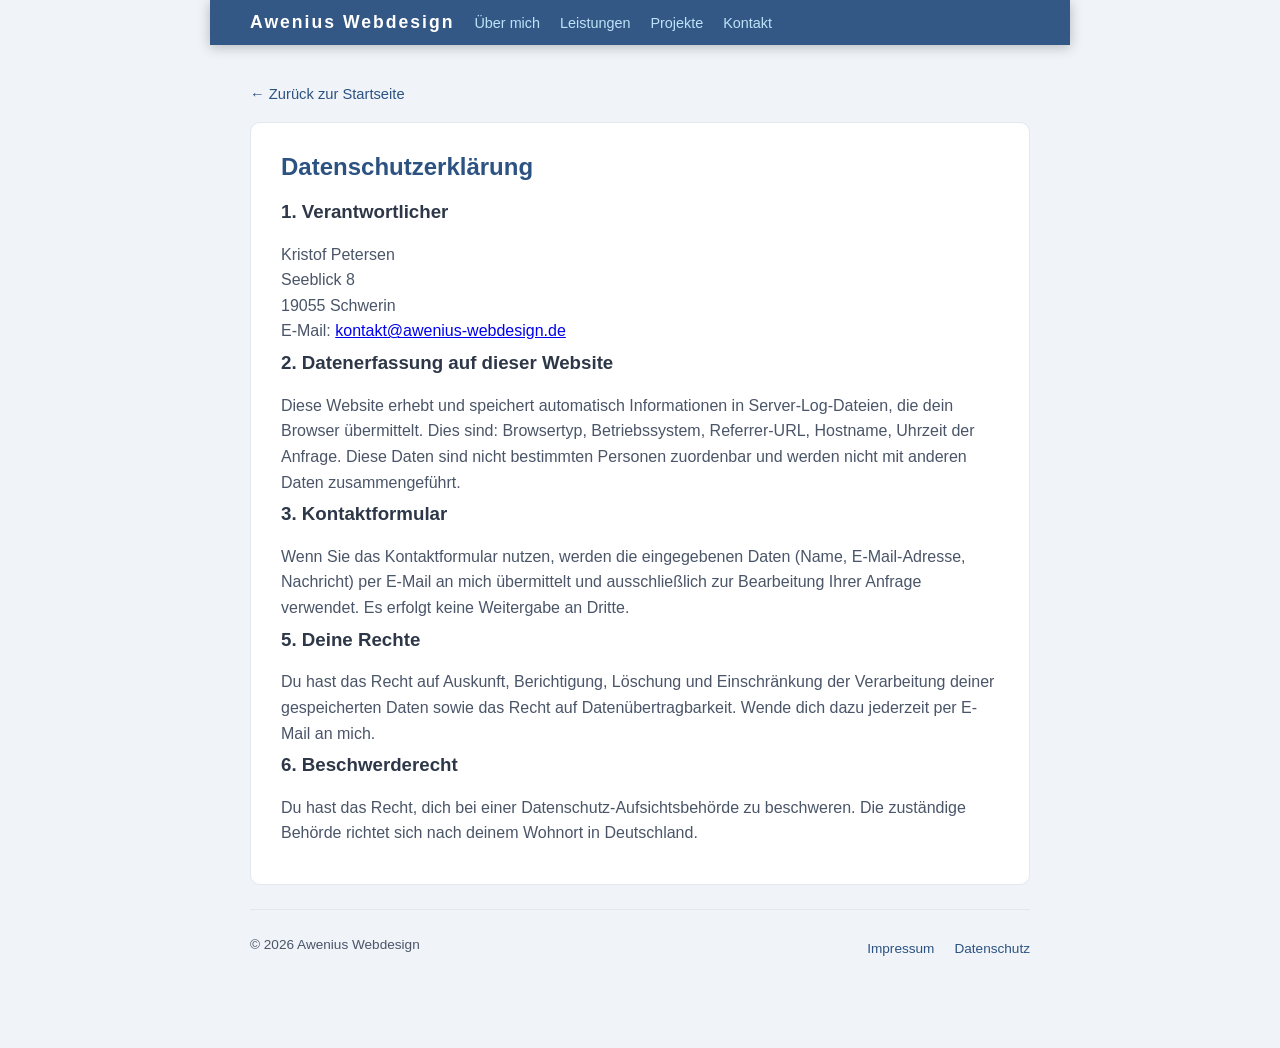
<file: datenschutz.html>
<!DOCTYPE html>
<html lang="de">
<head>
    <meta charset="UTF-8">
    <meta name="viewport" content="width=device-width, initial-scale=1.0">
    <title>Datenschutz – Kristof Petersen Webdesign</title>
    <link rel="stylesheet" href="style.css">
</head>
<body>

    <!-- ===== STICKY NAV ===== -->
    <nav class="sticky-nav">
        <div class="nav-inhalt">
            <a href="index.html" class="nav-name" style="text-decoration: none;">Awenius Webdesign</a>
            <div class="nav-links">
                <a href="ueber-mich.html">Über mich</a>
                <a href="ueber-mich.html#leistungen">Leistungen</a>
                <a href="ueber-mich.html#projekte">Projekte</a>
                <a href="index.html#kontakt">Kontakt</a>
            </div>
        </div>
    </nav>

    <!-- ===== INHALT ===== -->
    <div class="unterseite-inhalt">
        <a href="index.html" class="zurueck-link">← Zurück zur Startseite</a>

        <section>
            <h2>Datenschutzerklärung</h2>

            <h3>1. Verantwortlicher</h3>
            <p>
                Kristof Petersen<br>
                Seeblick 8<br>
                19055 Schwerin<br>
                E-Mail: <a href="mailto:kontakt@awenius-webdesign.de">kontakt@awenius-webdesign.de</a>
            </p>

            <h3>2. Datenerfassung auf dieser Website</h3>
            <p>Diese Website erhebt und speichert automatisch Informationen in Server-Log-Dateien, die dein Browser übermittelt. Dies sind: Browsertyp, Betriebssystem, Referrer-URL, Hostname, Uhrzeit der Anfrage. Diese Daten sind nicht bestimmten Personen zuordenbar und werden nicht mit anderen Daten zusammengeführt.</p>

            <h3>3. Kontaktformular</h3>
            <p>Wenn Sie das Kontaktformular nutzen, werden die eingegebenen Daten (Name, E-Mail-Adresse, Nachricht) per E-Mail an mich übermittelt und ausschließlich zur Bearbeitung Ihrer Anfrage verwendet. Es erfolgt keine Weitergabe an Dritte.</p>

            <h3>5. Deine Rechte</h3>
            <p>Du hast das Recht auf Auskunft, Berichtigung, Löschung und Einschränkung der Verarbeitung deiner gespeicherten Daten sowie das Recht auf Datenübertragbarkeit. Wende dich dazu jederzeit per E-Mail an mich.</p>

            <h3>6. Beschwerderecht</h3>
            <p>Du hast das Recht, dich bei einer Datenschutz-Aufsichtsbehörde zu beschweren. Die zuständige Behörde richtet sich nach deinem Wohnort in Deutschland.</p>
        </section>
    </div>

    <!-- ===== FOOTER ===== -->
    <footer class="seiten-footer">
        <p>&copy; 2026 Awenius Webdesign</p>
        <div class="footer-links">
            <a href="impressum.html">Impressum</a>
            <a href="datenschutz.html">Datenschutz</a>
        </div>
    </footer>

    <script>
    </script>

</body>
</html>
</file>
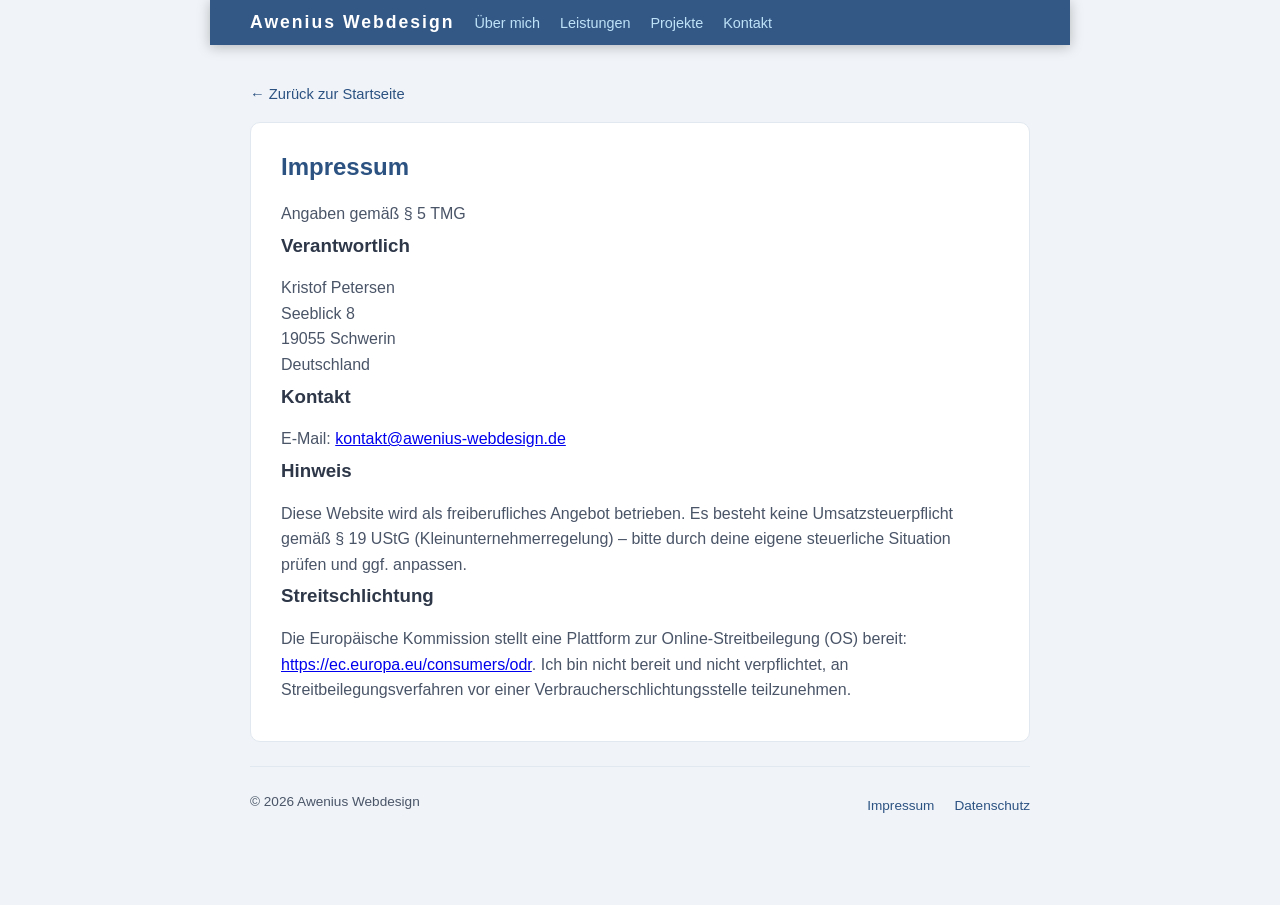
<file: impressum.html>
<!DOCTYPE html>
<html lang="de">
<head>
    <meta charset="UTF-8">
    <meta name="viewport" content="width=device-width, initial-scale=1.0">
    <title>Impressum – Kristof Petersen Webdesign</title>
    <link rel="stylesheet" href="style.css">
</head>
<body>

    <!-- ===== STICKY NAV ===== -->
    <nav class="sticky-nav">
        <div class="nav-inhalt">
            <a href="index.html" class="nav-name" style="text-decoration: none;">Awenius Webdesign</a>
            <div class="nav-links">
                <a href="ueber-mich.html">Über mich</a>
                <a href="ueber-mich.html#leistungen">Leistungen</a>
                <a href="ueber-mich.html#projekte">Projekte</a>
                <a href="index.html#kontakt">Kontakt</a>
            </div>
        </div>
    </nav>

    <!-- ===== INHALT ===== -->
    <div class="unterseite-inhalt">
        <a href="index.html" class="zurueck-link">← Zurück zur Startseite</a>

        <section>
            <h2>Impressum</h2>
            <p>Angaben gemäß § 5 TMG</p>

            <h3>Verantwortlich</h3>
            <p>
                Kristof Petersen<br>
                Seeblick 8<br>
                19055 Schwerin<br>
                Deutschland
            </p>

            <h3>Kontakt</h3>
            <p>
                E-Mail: <a href="mailto:kontakt@awenius-webdesign.de">kontakt@awenius-webdesign.de</a>
            </p>

            <h3>Hinweis</h3>
            <p>Diese Website wird als freiberufliches Angebot betrieben. Es besteht keine Umsatzsteuerpflicht gemäß § 19 UStG (Kleinunternehmerregelung) – bitte durch deine eigene steuerliche Situation prüfen und ggf. anpassen.</p>

            <h3>Streitschlichtung</h3>
            <p>Die Europäische Kommission stellt eine Plattform zur Online-Streitbeilegung (OS) bereit: <a href="https://ec.europa.eu/consumers/odr" target="_blank">https://ec.europa.eu/consumers/odr</a>. Ich bin nicht bereit und nicht verpflichtet, an Streitbeilegungsverfahren vor einer Verbraucherschlichtungsstelle teilzunehmen.</p>
        </section>
    </div>

    <!-- ===== FOOTER ===== -->
    <footer class="seiten-footer">
        <p>&copy; 2026 Awenius Webdesign</p>
        <div class="footer-links">
            <a href="impressum.html">Impressum</a>
            <a href="datenschutz.html">Datenschutz</a>
        </div>
    </footer>

    <script>
    </script>

</body>
</html>
</file>
<file: style.css>
/* ===== CSS VARIABLEN ===== */
:root {
    --bg:           #f0f4f8;
    --karte-bg:     #ffffff;
    --text:         #4a5568;
    --text-stark:   #2d3748;
    --rahmen:       #e2e8f0;
    --blau:         #2c5282;
    --blau-hell:    #bee3f8;
    --tabelle-kopf: #ebf4ff;
    --tabelle-alt:  #f7fafc;
}

/* ===== RESET & BASIS ===== */
*, *::before, *::after {
    box-sizing: border-box;
}


body {
    background-color: var(--bg);
    font-family: Arial, sans-serif;
    max-width: 860px;
    margin: 0 auto;
    padding: 0 40px 60px 40px;
    color: var(--text);
    overflow-x: hidden;
}

h1 { color: white; margin: 0 0 8px 0; }
h2 { color: var(--blau); margin-top: 0; }
h3 { color: var(--text-stark); margin-top: 0; }

p {
    color: var(--text);
    line-height: 1.6;
    margin: 0 0 8px 0;
}

.hinweis {
    font-size: 0.88rem;
    color: #718096;
    font-style: italic;
    margin-bottom: 16px;
}

/* ===== STICKY NAVIGATION ===== */
.sticky-nav {
    position: sticky;
    top: 0;
    z-index: 100;
    background: rgba(44, 82, 130, 0.96);
    backdrop-filter: blur(8px);
    margin: 0 -40px 28px -40px;
    padding: 0;
    box-shadow: 0 2px 12px rgba(0, 0, 0, 0.25);
}

.nav-inhalt {
    max-width: 860px;
    margin: 0 auto;
    padding: 12px 40px;
    display: flex;
    align-items: center;
    gap: 20px;
}

.nav-name {
    color: white;
    font-weight: bold;
    font-size: 1.1rem;
    letter-spacing: 2px;
    flex-shrink: 0;
}

.nav-links {
    display: flex;
    gap: 20px;
    flex: 1;
}

.nav-links a {
    color: #bee3f8;
    text-decoration: none;
    font-size: 0.9rem;
    transition: color 0.2s;
}

.nav-links a:hover {
    color: white;
}


/* ===== NAV IM HERO ===== */
.hero-nav {
    position: fixed;
    top: 0;
    left: 0;
    right: 0;
    z-index: 100;
    background: rgba(0, 0, 0, 0.25);
    backdrop-filter: blur(4px);
}

.hero-nav .nav-name {
    color: white;
}

.hero-nav .nav-links a {
    color: rgba(255, 255, 255, 0.85);
}

.hero-nav .nav-links a:hover {
    color: white;
}


/* ===== HERO VOLLBILD (index.html) ===== */
.hero-vollbild {
    position: relative;
    width: 100vw;
    left: 50%;
    transform: translateX(-50%);
    min-height: 100vh;
    background-image: url('DSC02628.jpg');
    background-size: cover;
    background-position: center;
    display: flex;
    align-items: center;
    justify-content: center;
    margin-bottom: 32px;
    color: white;
}

.hero-vollbild::before {
    content: '';
    position: absolute;
    inset: 0;
    background: rgba(0, 0, 0, 0.48);
}

.hero-inhalt {
    position: relative;
    z-index: 1;
    text-align: center;
    padding: 40px 24px;
}

.hero-marke {
    font-size: 0.95rem;
    letter-spacing: 5px;
    text-transform: uppercase;
    color: rgba(255, 255, 255, 0.7);
    margin: 0 0 20px;
    font-weight: 700;
}

.hero-vollbild h1 {
    font-size: 3rem;
    font-weight: 700;
    line-height: 1.2;
    margin: 0 0 36px;
    color: white;
}

.hero-cta {
    display: inline-block;
    background: white;
    color: #2c5282;
    font-weight: bold;
    font-size: 1rem;
    padding: 15px 36px;
    border-radius: 8px;
    text-decoration: none;
    transition: transform 0.2s, box-shadow 0.2s;
    box-shadow: 0 4px 18px rgba(0, 0, 0, 0.3);
}

.hero-cta:hover {
    transform: translateY(-3px);
    box-shadow: 0 10px 28px rgba(0, 0, 0, 0.35);
}

/* ===== ÜBER-MICH SEITEN-HEADER ===== */
.unterseite-header {
    background: linear-gradient(135deg, #2c5282 0%, #553c9a 55%, #2b6cb0 100%);
    color: white;
    padding: 52px 40px;
    border-radius: 12px;
    margin-bottom: 24px;
    box-shadow: 0 6px 24px rgba(44, 82, 130, 0.45);
}

.unterseite-titel {
    color: white;
    font-size: 2.2rem;
    margin: 0 0 8px;
}

.unterseite-untertitel {
    color: #bee3f8;
    font-size: 1.1rem;
    margin: 0;
}

/* ===== PROFIL-LAYOUT (Über-mich-Seite) ===== */
.profil-layout {
    display: flex;
    align-items: flex-start;
    gap: 36px;
}

.profil-foto {
    width: 180px;
    height: 180px;
    border-radius: 50%;
    object-fit: cover;
    object-position: center top;
    border: 4px solid var(--rahmen);
    box-shadow: 0 4px 16px rgba(0, 0, 0, 0.12);
    flex-shrink: 0;
}

.profil-text h2 {
    margin-top: 0;
}

/* ===== SECTIONS ===== */
section {
    background-color: var(--karte-bg);
    padding: 30px;
    border-radius: 10px;
    margin-bottom: 24px;
    border: 1px solid var(--rahmen);
}

/* ===== ANIMATIONEN (Scroll-triggered) ===== */
.animiert {
    opacity: 0;
    transform: translateY(28px);
    transition: opacity 0.55s ease, transform 0.55s ease;
}

.animiert.sichtbar {
    opacity: 1;
    transform: translateY(0);
}

/* ===== KARTEN ===== */
.karten-raster {
    display: grid;
    grid-template-columns: repeat(3, 1fr);
    gap: 16px;
}

.karte {
    background: var(--karte-bg);
    border: 1px solid var(--rahmen);
    border-radius: 10px;
    padding: 22px 18px;
    cursor: default;
    transition: transform 0.25s ease, box-shadow 0.25s ease;
}

.karte:hover {
    transform: translateY(-7px);
    box-shadow: 0 14px 28px rgba(44, 82, 130, 0.2);
}

.karte-icon {
    font-size: 2rem;
    margin-bottom: 10px;
}

.karte h3 {
    font-size: 1rem;
    margin-bottom: 8px;
}

.karte p {
    font-size: 0.87rem;
    margin-bottom: 14px;
}

.karte-tag {
    display: inline-block;
    background: var(--blau-hell);
    color: var(--blau);
    font-size: 0.75rem;
    font-weight: bold;
    padding: 3px 10px;
    border-radius: 12px;
}


/* ===== TABELLE ===== */
.skill-tabelle {
    width: 100%;
    border-collapse: collapse;
    font-size: 0.92rem;
}

.skill-tabelle th {
    background: var(--tabelle-kopf);
    color: var(--blau);
    text-align: left;
    padding: 12px 16px;
    border-bottom: 2px solid var(--rahmen);
}

.skill-tabelle td {
    padding: 11px 16px;
    border-bottom: 1px solid var(--rahmen);
    color: var(--text);
}

.skill-tabelle tr:nth-child(even) td {
    background: var(--tabelle-alt);
}

.skill-tabelle tbody tr:hover td {
    background: var(--blau-hell);
}

.niveau {
    display: inline-block;
    padding: 3px 10px;
    border-radius: 12px;
    font-size: 0.8rem;
    font-weight: bold;
}

.niveau.fortgeschritten { background: #c6f6d5; color: #276749; }
.niveau.mittel          { background: #fefcbf; color: #744210; }
.niveau.anfaenger       { background: #fed7d7; color: #9b2c2c; }

/* ===== SUCHLEISTE ===== */
.such-feld {
    width: 100%;
    padding: 12px 16px;
    border: 2px solid var(--rahmen);
    border-radius: 8px;
    font-size: 1rem;
    background: var(--bg);
    color: var(--text-stark);
    outline: none;
    margin-bottom: 16px;
    transition: border-color 0.2s;
}

.such-feld:focus {
    border-color: var(--blau);
}

.such-liste {
    list-style: none;
    padding: 0;
    margin: 0;
    display: flex;
    flex-wrap: wrap;
    gap: 10px;
}

.such-liste li {
    background: var(--bg);
    border: 1px solid var(--rahmen);
    color: var(--text-stark);
    padding: 8px 18px;
    border-radius: 20px;
    font-size: 0.9rem;
    transition: background 0.2s;
}

.such-liste li:hover {
    background: var(--blau-hell);
}

/* ===== TABS ===== */
.tab-leiste {
    display: flex;
    gap: 4px;
    border-bottom: 2px solid var(--blau);
    margin-bottom: 20px;
}

.tab-btn {
    padding: 10px 20px;
    border: none;
    background: var(--tab-inaktiv);
    color: var(--text);
    border-radius: 6px 6px 0 0;
    cursor: pointer;
    font-size: 0.95rem;
    transition: background 0.2s;
}

.tab-btn:hover {
    background: var(--blau-hell);
}

.tab-btn.aktiv {
    background: var(--blau);
    color: white;
}

.tab-inhalt {
    display: none;
}

.tab-inhalt.aktiv {
    display: block;
}

.tab-inhalt ul {
    color: var(--text);
    line-height: 2;
    padding-left: 20px;
}

/* ===== GALERIE ===== */
.galerie {
    display: grid;
    grid-template-columns: repeat(2, 1fr);
    gap: 16px;
}

.galerie figure {
    margin: 0;
    border-radius: 8px;
    overflow: hidden;
    background: var(--bg);
    box-shadow: 0 2px 6px rgba(0, 0, 0, 0.1);
}

.galerie img {
    width: 100%;
    height: 160px;
    object-fit: cover;
    display: block;
}

.galerie figcaption {
    padding: 8px 12px;
    font-size: 0.85rem;
    color: var(--text);
    text-align: center;
}

/* ===== SCROLLBEREICH ===== */
.scroll-box {
    height: 280px;
    overflow-y: scroll;
    border: 1px solid var(--rahmen);
    border-radius: 8px;
    padding: 16px 20px;
    background: var(--scroll-bg);
}

.scroll-box h3 {
    margin-bottom: 16px;
    font-size: 1rem;
    color: var(--blau);
    border-bottom: 1px solid var(--rahmen);
    padding-bottom: 8px;
}

.scroll-eintrag {
    margin-bottom: 16px;
    padding-bottom: 16px;
    border-bottom: 1px dashed var(--rahmen);
}

.scroll-eintrag:last-child {
    border-bottom: none;
    margin-bottom: 0;
}

.datum {
    display: inline-block;
    background: var(--blau);
    color: white;
    font-size: 0.75rem;
    padding: 2px 8px;
    border-radius: 4px;
    margin-bottom: 6px;
}

.scroll-eintrag p {
    margin: 0;
    font-size: 0.9rem;
}

/* ===== KONTAKT & FORMULAR ===== */
.kontakt-liste {
    list-style: none;
    padding: 0;
    margin: 0 0 24px 0;
}

.kontakt-liste li {
    margin-bottom: 10px;
    font-size: 1rem;
    color: var(--text);
}

.kontakt-liste a {
    color: var(--blau);
    text-decoration: none;
}

.kontakt-liste a:hover {
    text-decoration: underline;
}

.kontakt-formular {
    display: flex;
    flex-direction: column;
    gap: 16px;
}

.formular-gruppe {
    display: flex;
    flex-direction: column;
    gap: 6px;
}

.formular-gruppe label {
    font-size: 0.88rem;
    font-weight: bold;
    color: var(--text-stark);
}

.formular-gruppe input,
.formular-gruppe textarea {
    padding: 12px 14px;
    border: 2px solid var(--rahmen);
    border-radius: 8px;
    font-size: 0.95rem;
    background: var(--bg);
    color: var(--text-stark);
    font-family: inherit;
    outline: none;
    transition: border-color 0.2s;
}

.formular-gruppe input:focus,
.formular-gruppe textarea:focus {
    border-color: var(--blau);
}

.senden-btn {
    padding: 13px;
    background: linear-gradient(135deg, #2c5282, #553c9a);
    color: white;
    border: none;
    border-radius: 8px;
    font-size: 1rem;
    cursor: pointer;
    transition: opacity 0.2s, transform 0.2s;
}

.senden-btn:hover {
    opacity: 0.88;
    transform: translateY(-2px);
}

.bestaetigung {
    margin-top: 16px;
    padding: 14px;
    background: #c6f6d5;
    color: #276749;
    border-radius: 8px;
    font-weight: bold;
}

.versteckt {
    display: none;
}

/* ===== BUCHUNGSKALENDER ===== */
.kalender-wrapper {
    border: 1px solid var(--rahmen);
    border-radius: 10px;
    overflow: hidden;
    margin-bottom: 24px;
}

.kalender-kopf {
    display: flex;
    align-items: center;
    justify-content: space-between;
    background: var(--blau);
    color: white;
    padding: 14px 20px;
}

.kalender-monat {
    font-weight: bold;
    font-size: 1.05rem;
    text-transform: capitalize;
}

.kalender-nav {
    background: none;
    border: none;
    color: white;
    font-size: 1.3rem;
    cursor: pointer;
    padding: 4px 10px;
    border-radius: 6px;
    transition: background 0.2s;
    line-height: 1;
}

.kalender-nav:hover {
    background: rgba(255, 255, 255, 0.2);
}

.kalender-wochentage,
.kalender-tage {
    display: grid;
    grid-template-columns: repeat(7, 1fr);
}

.kalender-wochentage {
    background: var(--tabelle-kopf);
    border-bottom: 1px solid var(--rahmen);
}

.kalender-wochentage span {
    text-align: center;
    padding: 8px 0;
    font-size: 0.8rem;
    font-weight: bold;
    color: var(--text-stark);
}

.kalender-wochentage .wochenende {
    color: #a0aec0;
}

.kalender-tage {
    padding: 8px;
    gap: 4px;
}

.kalender-tag {
    aspect-ratio: 1;
    border: none;
    border-radius: 8px;
    background: var(--bg);
    color: var(--text-stark);
    font-size: 0.9rem;
    cursor: pointer;
    transition: background 0.2s, color 0.2s;
    display: flex;
    align-items: center;
    justify-content: center;
}

.kalender-tag:hover:not(.deaktiviert) {
    background: var(--blau-hell);
}

.kalender-tag.aktiv {
    background: var(--blau);
    color: white;
    font-weight: bold;
}

.kalender-tag.deaktiviert {
    color: #cbd5e0;
    cursor: not-allowed;
    background: none;
}

/* Zeitslots */
.zeitslots-bereich {
    margin-bottom: 20px;
}

.zeitslot-titel {
    color: var(--blau);
    margin-bottom: 12px;
    font-size: 0.95rem;
}

.zeitslots {
    display: flex;
    flex-wrap: wrap;
    gap: 10px;
}

.zeitslot-btn {
    padding: 10px 18px;
    border: 2px solid var(--rahmen);
    border-radius: 8px;
    background: var(--bg);
    color: var(--text-stark);
    font-size: 0.95rem;
    cursor: pointer;
    transition: border-color 0.2s, background 0.2s, color 0.2s;
}

.zeitslot-btn:hover {
    border-color: var(--blau);
    background: var(--blau-hell);
}

.zeitslot-btn.aktiv {
    border-color: var(--blau);
    background: var(--blau);
    color: white;
    font-weight: bold;
}

/* Buchungsformular */
.buchungs-formular {
    display: flex;
    flex-direction: column;
    gap: 16px;
}

.buchungs-zusammenfassung {
    background: var(--blau-hell);
    color: var(--blau);
    font-weight: bold;
    padding: 12px 16px;
    border-radius: 8px;
    margin: 0 0 4px 0;
}

/* ===== FOOTER ===== */
.seiten-footer {
    margin-top: 8px;
    padding: 24px 0;
    border-top: 1px solid var(--rahmen);
    display: flex;
    justify-content: space-between;
    align-items: center;
    font-size: 0.85rem;
    color: var(--text);
}

.footer-links {
    display: flex;
    gap: 20px;
}

.footer-links a {
    color: var(--blau);
    text-decoration: none;
}

.footer-links a:hover {
    text-decoration: underline;
}

/* ===== UNTERSEITEN (Impressum / Datenschutz) ===== */
.unterseite-inhalt {
    padding-top: 12px;
}

.zurueck-link {
    display: inline-block;
    margin-bottom: 20px;
    color: var(--blau);
    text-decoration: none;
    font-size: 0.92rem;
}

.zurueck-link:hover {
    text-decoration: underline;
}
</file>
